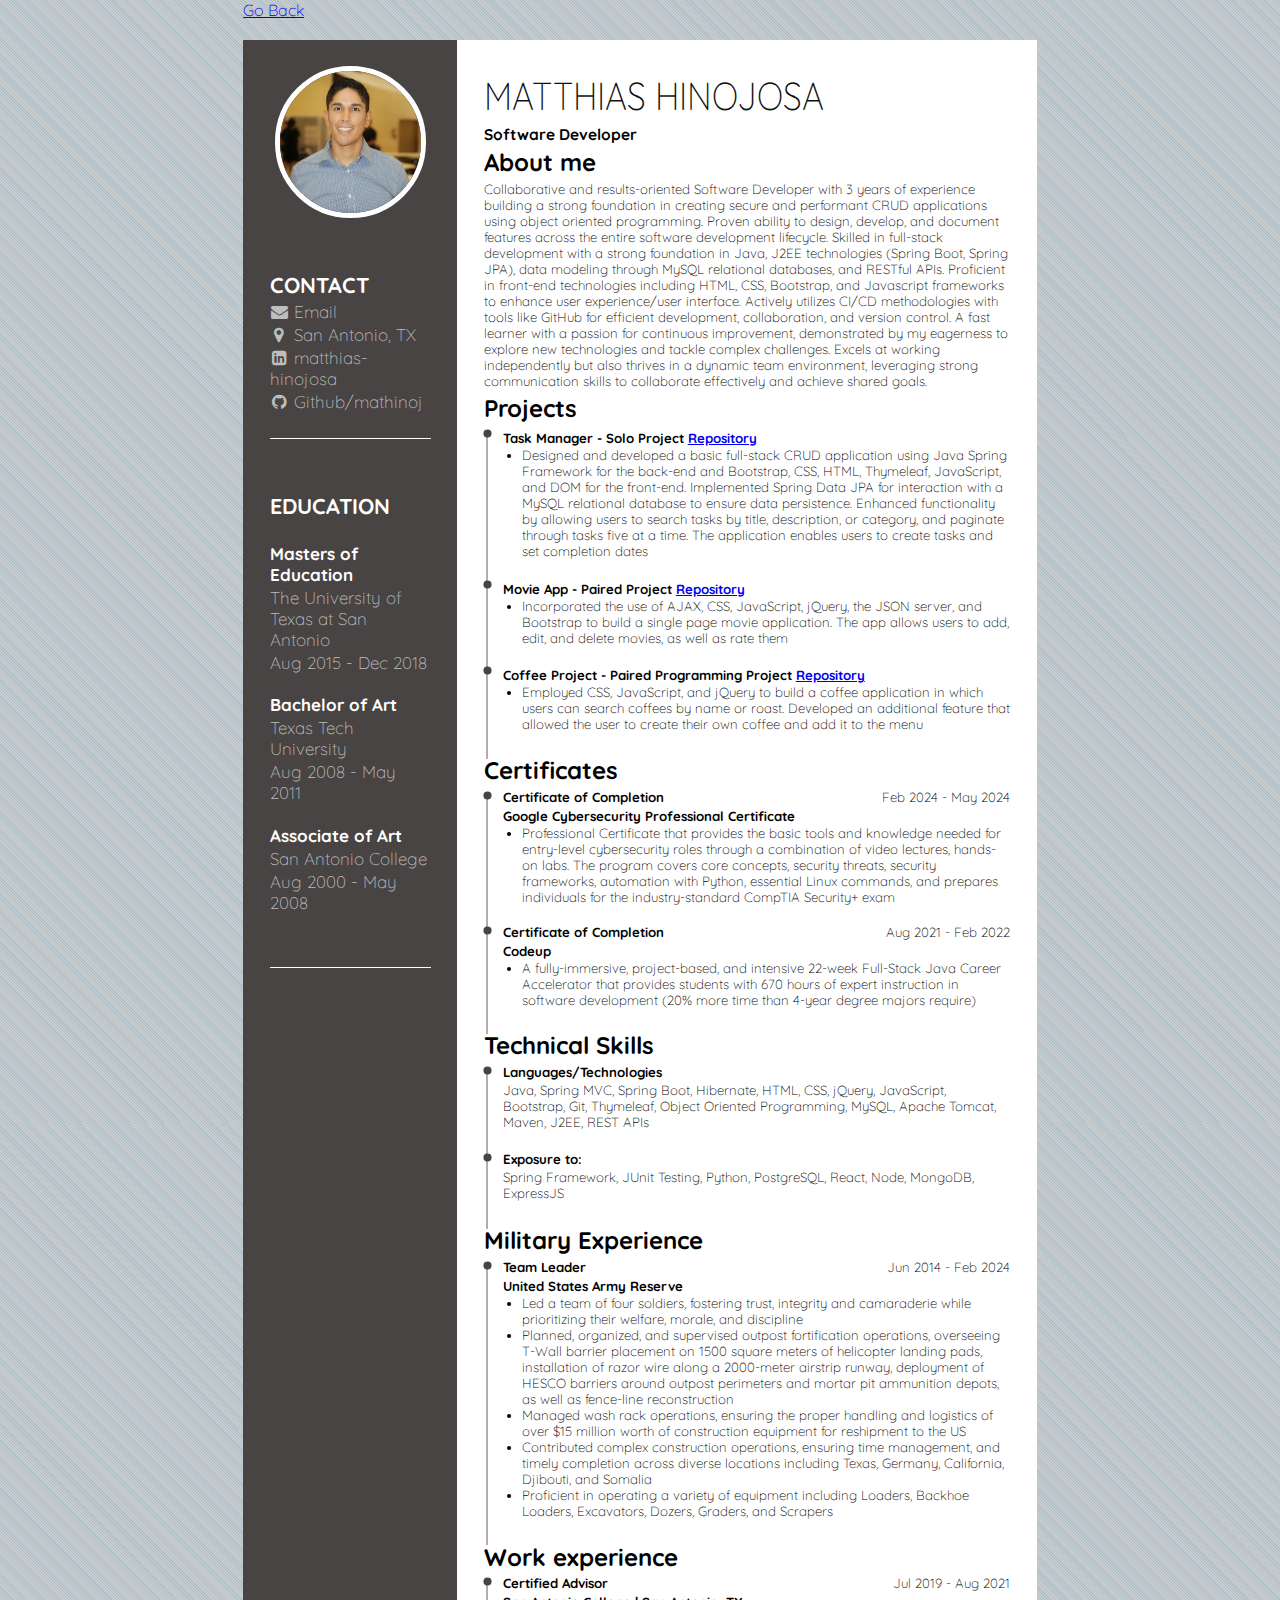
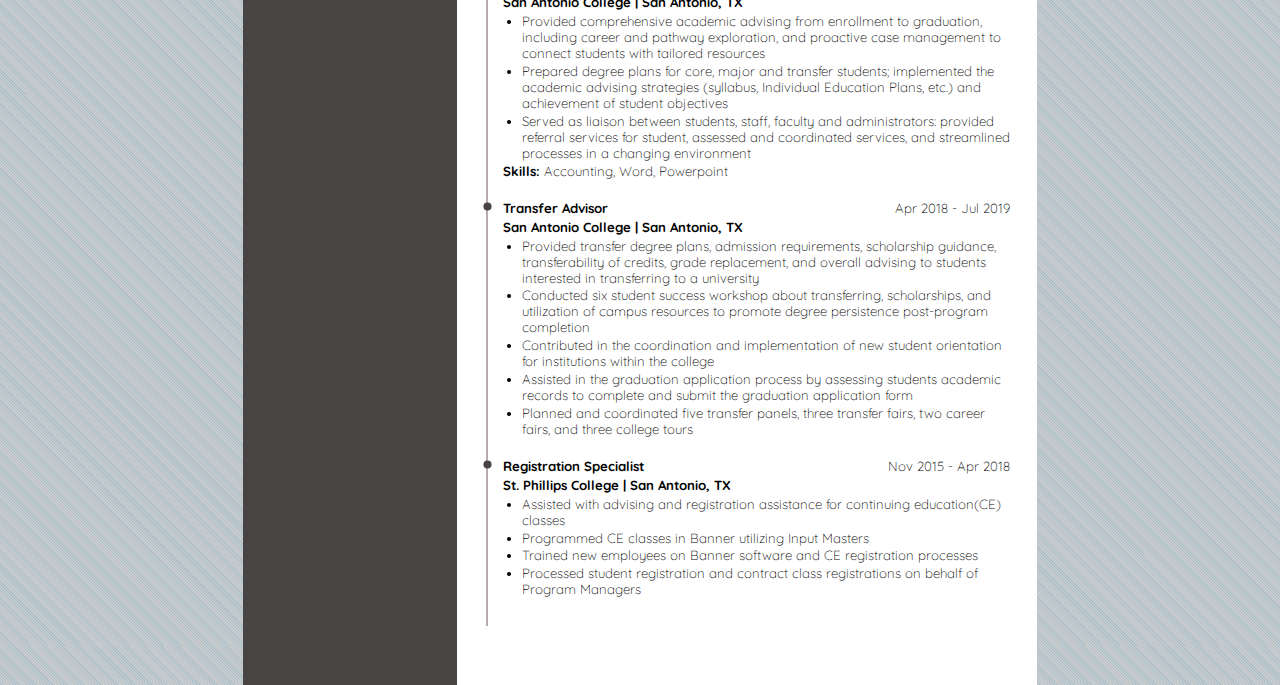
<file: about.html>
<!DOCTYPE html>
<html lang="en">
    <head>
        <meta charset="UTF-8" />
        <meta http-equiv="X-UA-Compatible" content="IE=edge" />
        <meta name="viewport" content="width=device-width, initial-scale=1.0" />
        <title>Document</title>
        <link rel="stylesheet" href="css/about.css" />
        <link rel="preconnect" href="https://fonts.googleapis.com" />
        <link rel="preconnect" href="https://fonts.gstatic.com" crossorigin />
        <link
            href="https://fonts.googleapis.com/css2?family=Quicksand:wght@300..700&display=swap"
            rel="stylesheet"
        />
        <link rel="stylesheet" href="https://cdnjs.cloudflare.com/ajax/libs/font-awesome/4.7.0/css/font-awesome.min.css">

    </head>
    <body>
        <!-- <h2>BOUT ME</h2> -->
        <a href="./index.html">Go Back</a>
        <br>
        <br>
        <page size="A4">
            <div class="container">
              <div class="leftPanel">
                <img src="img/linkd.jpg"/>
                <div class="details">
                  <div class="item bottomLineSeparator">
                    <h2>
                      CONTACT
                    </h2>
                    <div class="smallText">
                      <!-- <p>
                        <i class="fa fa-phone contactIcon" aria-hidden="true"></i>
                        (+33) 777 777 77
                      </p> -->
                      <p>
                        <i class="fa fa-envelope contactIcon" aria-hidden="true"></i>
                        <a href="mailto:hinojosamatthias@@gmail.com">
                          Email
                        </a>
                      </p>
                      <p>
                        <i class="fa fa-map-marker contactIcon" aria-hidden="true"></i>
                        San Antonio, TX
                      </p>
                      <p>
                        <i class="fa fa-linkedin-square contactIcon" aria-hidden="true"></i>
                        <a href="http://www.linkedin.com/in/matthias-hinojosa">matthias-hinojosa
                        </a>
                      </p>
                      <p class="lastParagrafNoMarginBottom">
                        <i class="fa fa-github contactIcon" aria-hidden="true"></i>
                        <a href="https://github.com/mathinoj">
                          Github/mathinoj
                        </a>
                      </p>
                    </div>
                  </div>

                  <div class="item bottomLineSeparator">
                  <div class="item">
                    <h2>
                      EDUCATION
                    </h2>
                    <br>
                    <div class="smallText">
                      <p class="bolded white">
                        Masters of Education
                      </p>
                      <p>
                        The University of Texas at San Antonio
                      </p>
                      <p>
                        Aug 2015 - Dec 2018
                      </p>
                    </div>
<br>
                    <div class="smallText">
                        <p class="bolded white">
                          Bachelor of Art
                        </p>
                        <p>
                          Texas Tech University
                        </p>
                        <p>
                          Aug 2008 - May 2011
                        </p>
                      </div>
<br>
                      <div class="smallText">
                        <p class="bolded white">
                          Associate of Art
                        </p>
                        <p>
                          San Antonio College
                        </p>
                        <p>
                          Aug 2000 - May 2008
                        </p>
                      </div>
                  </div>

                  </div>


                </div>

              </div>
              <div class="rightPanel">
                <div>
                  <h1>
                    Matthias Hinojosa
                  </h1>
                  <div class="smallText">
                    <h3>
                      Software Developer
                    </h3>
                  </div>
                </div>
                <div>
                  <h2>
                    About me
                  </h2>
                  <div class="smallText">
                    <p>Collaborative and results-oriented Software Developer with 3 years of experience building a strong foundation in creating secure and performant CRUD applications using object oriented programming. Proven ability to design, develop, and document features across the entire software development lifecycle. Skilled in full-stack development with a strong foundation in Java, J2EE technologies (Spring Boot, Spring JPA), data modeling through MySQL relational databases, and RESTful APIs. Proficient in front-end technologies including HTML, CSS, Bootstrap, and Javascript frameworks to enhance user experience/user interface. Actively utilizes CI/CD methodologies with tools like GitHub for efficient development, collaboration, and version control. A fast learner with a passion for continuous improvement, demonstrated by my eagerness to explore new technologies and tackle complex challenges. Excels at working independently but also thrives in a dynamic team environment, leveraging strong communication skills to collaborate effectively and achieve shared goals.</p>
                  </div>
                </div>
                <!-- <div class="workExperience"> -->
                    <div class="projectExperience">
                        <h2>
                          Projects
                        </h2>
                    <ul>
                        <li>

                            <div class="projectName bolded">
                              <span>
                                Task Manager - Solo Project
                                <a href="https://github.com/mathinoj/task">Repository</a>
                              </span>
                            </div>
                            <div class="smallText">
                              <ul>
                                <li>
                                    Designed and developed a basic full-stack CRUD application using Java Spring Framework for the back-end and Bootstrap, CSS, HTML, Thymeleaf, JavaScript, and DOM for the front-end. Implemented Spring Data JPA for interaction with a MySQL relational database to ensure data persistence. Enhanced functionality by allowing users to search tasks by title, description, or category, and paginate through tasks five at a time. The application enables users to create tasks and set completion dates
                                </li>
                              </ul>
                            </div>
                        </li>
                        <li>
                            <div class="projectName bolded">
                              <span>
                                Movie App - Paired Project
                                <a href="https://github.com/holmes-segarra-hinojosa-movies-app/movies-application">Repository</a>
                              </span>
                            </div>
                            <div class="smallText">
                              <ul>
                                <li>
                                    Incorporated the use of AJAX, CSS, JavaScript, jQuery, the JSON server, and Bootstrap to build a single page movie application. The app allows users to add, edit, and delete movies, as well as rate them
                                </li>
                              </ul>
                            </div>
                        </li>
                        <li>
                            <div class="projectName bolded">
                              <span>
                                Coffee Project - Paired Programming Project
                                <a href="https://github.com/Isaac-Matthias-Coffee-Project/coffee-project">Repository</a>
                              </span>
                            </div>
                            <div class="smallText">
                              <ul>
                                <li>
                                    Employed CSS, JavaScript, and jQuery to build a coffee application in which users can search coffees by name or roast. Developed an additional feature that allowed the user to create their own coffee and add it to the menu
                                </li>
                              </ul>
                            </div>
                        </li>
                    </ul>
                </div>



                    <div class="certificateExperience">
                        <h2>
                          Certificates
                        </h2>
                    <ul>
                        <li>
                            <div class="jobPosition">
                              <span class="bolded">
                                Certificate of Completion
                              </span>
                              <span>
                                Feb 2024 - May 2024
                              </span>
                            </div>
                            <div class="projectName bolded">
                              <span>
                                Google Cybersecurity Professional Certificate
                              </span>
                            </div>
                            <div class="smallText">
                              <ul>
                                <li>
                                    Professional Certificate that provides the basic tools and knowledge needed for entry-level cybersecurity roles through a combination of video lectures, hands-on labs. The program covers core concepts, security threats, security frameworks, automation with Python, essential Linux commands, and prepares individuals for the industry-standard CompTIA Security+ exam
                                </li>
                              </ul>
                            </div>
                        </li>
                        <li>
                            <div class="jobPosition">
                              <span class="bolded">
                                Certificate of Completion
                              </span>
                              <span>
                                Aug 2021 - Feb 2022
                              </span>
                            </div>
                            <div class="projectName bolded">
                              <span>
                                Codeup
                              </span>
                            </div>
                            <div class="smallText">
                              <ul>
                                <li>
                                    A fully-immersive, project-based, and intensive 22-week Full-Stack Java Career Accelerator that provides students with 670 hours of expert instruction in software development (20% more time than 4-year degree majors require)
                                </li>
                              </ul>
                            </div>
                        </li>
                    </ul>
                </div>



                <div class="technicalSkills">
                    <h2>
                      Technical Skills
                    </h2>
                    <ul>
                      <li>
                        <div class="jobPosition">
                          <span class="bolded">
                            Languages/Technologies
                          </span>
                        </div>
                        <div class="smallText">
                          <p>
                            Java, Spring MVC, Spring Boot, Hibernate, HTML, CSS, jQuery, JavaScript, Bootstrap, Git, Thymeleaf, Object Oriented Programming, MySQL, Apache Tomcat, Maven, J2EE, REST APIs
                          </p>
                      </li>
                      <li>
                        <div class="jobPosition">
                          <span class="bolded">
                            Exposure to:
                          </span>
                        </div>
                        <div class="smallText">
                          <p>
                            Spring Framework, JUnit Testing, Python, PostgreSQL, React, Node, MongoDB, ExpressJS
                          </p>
                      </li>
                    </ul>
                </div>



            <div class="militaryExperience">
                    <h2>
                      Military Experience
                    </h2>
                <ul>
                    <li>
                        <div class="jobPosition">
                          <span class="bolded">
                            Team Leader
                          </span>
                          <span>
                            Jun 2014 - Feb 2024
                          </span>
                        </div>
                        <div class="projectName bolded">
                          <span>
                            United States Army Reserve
                          </span>
                        </div>
                        <div class="smallText">
                          <ul>
                            <li>
                                Led a team of four soldiers, fostering trust, integrity and camaraderie while prioritizing their welfare, morale, and discipline
                            </li>
                            <li>
                                Planned, organized, and supervised outpost fortification operations, overseeing T-Wall barrier placement on 1500 square meters of helicopter landing pads, installation of razor wire along a 2000-meter airstrip runway, deployment of HESCO barriers around outpost perimeters and mortar pit ammunition depots, as well as fence-line reconstruction
                              </li>
                              <li>
                                Managed wash rack operations, ensuring the proper handling and logistics of over $15 million worth of construction equipment for reshipment to the US
                              </li>
                              <li>
                                Contributed complex construction operations, ensuring time management, and timely completion across diverse locations including Texas, Germany, California, Djibouti, and Somalia
                              </li>
                              <li>
                                Proficient in operating a variety of equipment including Loaders, Backhoe Loaders, Excavators, Dozers, Graders, and Scrapers
                              </li>
                          </ul>
                        </div>
                    </li>
                </ul>
            </div>
                <!-- </div> -->






                <div class="workExperience">
                  <h2>
                    Work experience
                  </h2>
                  <ul>
                    <li>
                      <div class="jobPosition">
                        <span class="bolded">
                          Certified Advisor
                        </span>
                        <span>
                            Jul 2019 - Aug 2021
                        </span>
                      </div>
                      <div class="projectName bolded">
                        <span>
                            San Antonio College | San Antonio, TX
                        </span>
                      </div>
                      <div class="smallText">
                        <ul>
                          <li>
                            <p>
                            Provided comprehensive academic advising from enrollment to graduation, including career and pathway exploration, and proactive case management to connect students with tailored resources
                            </p>
                          </li>
                          <li>
                            <p>
                            Prepared degree plans for core, major and transfer students; implemented the academic advising strategies (syllabus, Individual Education Plans, etc.) and achievement of student objectives
                            </p>
                          </li>

                          <li>
                            <p>
                            Served as liaison between students, staff, faculty and administrators: provided referral services for student, assessed and coordinated services, and streamlined processes in a changing environment
                            </p>
                          </li>
                        </ul>
                        <p>
                          <span class="bolded">Skills: </span>Accounting, Word, Powerpoint
                        </p>
                      </div>
                    </li>


                    <li>
                      <div class="jobPosition">
                        <span class="bolded">
                          Transfer Advisor
                        </span>
                        <span>
                            Apr 2018 - Jul 2019
                        </span>
                      </div>
                      <div class="projectName bolded">
                        <span>
                            San Antonio College | San Antonio, TX
                        </span>
                      </div>
                      <div class="smallText">
                        <ul>
                          <li>
                            <p>
                                Provided transfer degree plans, admission requirements, scholarship guidance, transferability of credits, grade replacement, and overall advising to students interested in transferring to a university
                            </p>
                          </li>
                          <li>
                            <p>
                                Conducted six student success workshop about transferring, scholarships, and utilization of campus resources to promote degree persistence post-program completion
                            </p>
                          </li>
                          <li>
                            <p>
                                Contributed in the coordination and implementation of new student orientation for institutions within the college
                            </p>
                          </li>
                          <li>
                            <p>
                                Assisted in the graduation application process by assessing students academic records to complete and submit the graduation application form
                            </p>
                          </li>
                          <li>
                            <p>
                                Planned and coordinated five transfer panels, three transfer fairs, two career fairs, and three college tours
                            </p>
                          </li>
                        </ul>
                      </div>
                    </li>

                    <li>
                      <div class="jobPosition">
                        <span class="bolded">
                          Registration Specialist
                        </span>
                        <span>
                            Nov 2015 - Apr 2018
                        </span>
                      </div>
                      <div class="projectName bolded">
                        <span>
                            St. Phillips College | San Antonio, TX
                        </span>
                      </div>
                      <div class="smallText">
                        <ul>
                          <li>
                            <p>
                                Assisted with advising and registration assistance for continuing education(CE) classes
                            </p>
                          </li>
                          <li>
                            <p>
                                Programmed CE classes in Banner utilizing Input Masters
                            </p>
                          </li>
                          <li>
                            <p>
                                Trained new employees on Banner software and CE registration processes
                            </p>
                          </li>
                          <li>
                            <p>
                                Processed student registration and contract class registrations on behalf of Program Managers
                            </p>
                          </li>
                        </ul>
                        <!-- <p>
                          <span class="bolded">Skills: </span>Management, French
                        </p> -->
                      </div>
                    </li>
                  </ul>
                </div>
              </div>
            </div>
          </page>
          <page size="A4">
            <div class="container">
              <div class="leftPanel">
              </div>
              <div class="rightPanel">
              </div>
          </page>


              <!-- https://gist.github.com/Iftimie/2e358c4720d6d790c837bf01ac6b4b54 -->

              <script
            src="https://cdn.jsdelivr.net/npm/bootstrap@5.3.3/dist/js/bootstrap.bundle.min.js"
            integrity="sha384-YvpcrYf0tY3lHB60NNkmXc5s9fDVZLESaAA55NDzOxhy9GkcIdslK1eN7N6jIeHz"
            crossorigin="anonymous"
        ></script>
    </body>
</html>
</file>
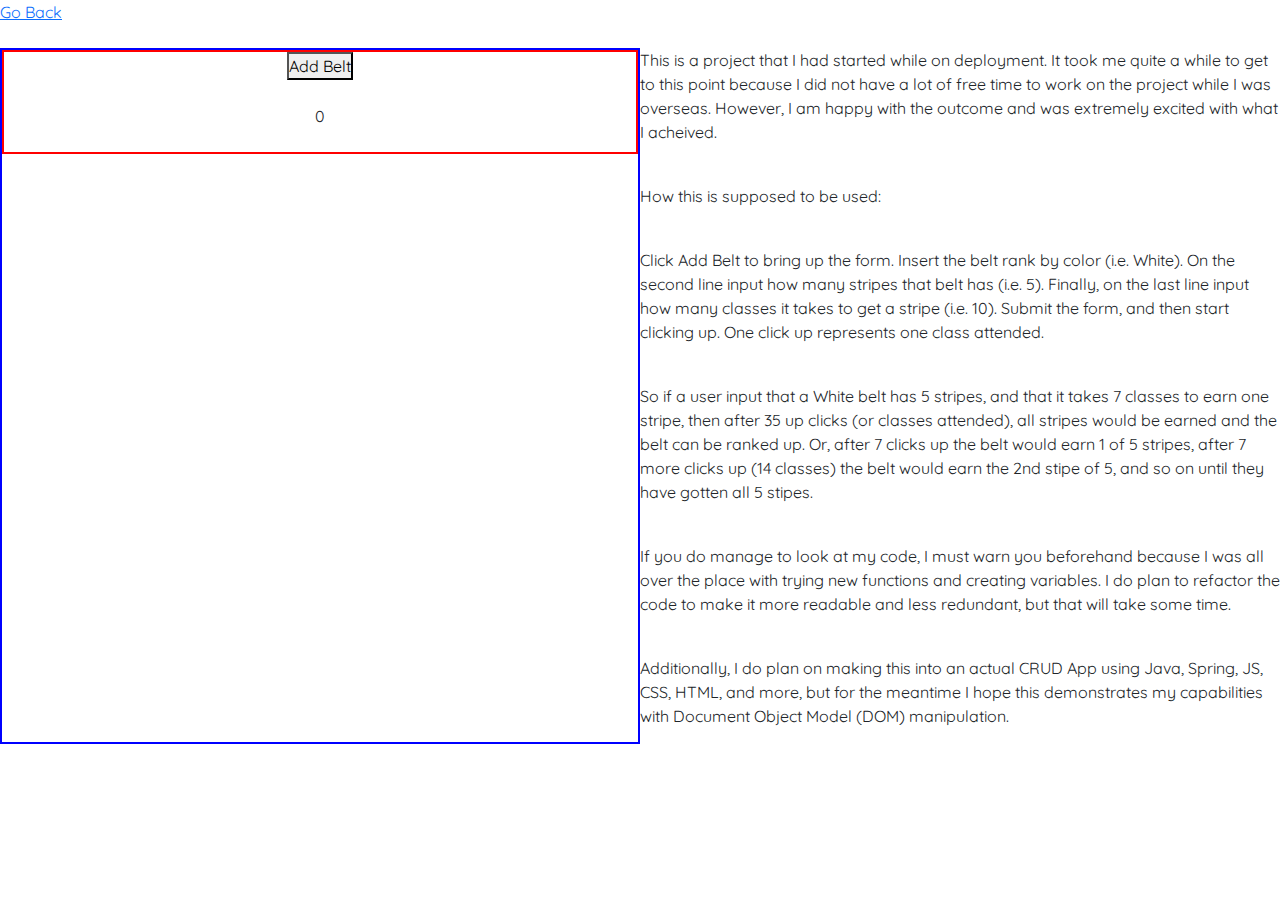
<file: belt.html>
<!DOCTYPE html>
<html lang="en">
    <head>
        <meta charset="UTF-8" />
        <meta http-equiv="X-UA-Compatible" content="IE=edge" />
        <meta name="viewport" content="width=device-width, initial-scale=1.0" />
        <title>Belt</title>
        <link
        href="https://cdn.jsdelivr.net/npm/bootstrap@5.3.3/dist/css/bootstrap.min.css"
        rel="stylesheet"
        integrity="sha384-QWTKZyjpPEjISv5WaRU9OFeRpok6YctnYmDr5pNlyT2bRjXh0JMhjY6hW+ALEwIH"
        crossorigin="anonymous"
    />
        <link rel="stylesheet" href="css/belt.css" />
        <link rel="preconnect" href="https://fonts.googleapis.com" />
        <link rel="preconnect" href="https://fonts.gstatic.com" crossorigin />
        <link
            href="https://fonts.googleapis.com/css2?family=Quicksand:wght@300..700&display=swap"
            rel="stylesheet"
        />
    </head>
    <body>
        <a href="./index.html">Go Back</a>
        <br />
        <br />
        <div id="mainContainer">
            <div id="containerOne">
                <div id="allAfterAddBelt">
                    <div id="beltShow">
                        <button id="submitBelt">Add Belt</button>
                    </div>

                    <br />
                    <div id="belt">
                        <form id="beltSet" action="" hidden>
                            <input
                                type="text"
                                id="setBelt"
                                placeholder="Set Belt Color Here"
                            />
                            <br />
                            <input
                                type="number"
                                id="setStripes"
                                placeholder="# of Stripes Here"
                            />
                            <br />
                            <input
                                type="number"
                                id="setClasses"
                                placeholder="# of Classes Here"
                            />
                            <br />
                            <!-- <span id="formNum" hidden>0</span> -->
                            <br />
                            <!-- <span id="buttNumber" hidden>0</span> -->

                            <br />
                            <div
                                class="divFormSub"
                                id="divForSubmitForm"
                                hidden
                            >
                                <button
                                    class="buttSetBelt"
                                    type="submit"
                                    id="submitForm"
                                    hidden
                                >
                                    Submit Form
                                </button>
                                <span class="subzeroNum" id="subNum" hidden
                                    >0</span
                                >
                            </div>
                            <br />
                        </form>
                        <span id="buttNumber" hidden>0</span>

                        <span id="formNum">0</span>

                        <!-- <h3 id="getBelt" hidden>
                    <span id="listBelt"></span>
                    <br />
                    <span id="listStripes"></span>
                    <br />
                    <span id="listClasses"></span>
                </h3> -->
                        <!-- <div id="buttsHere"></div> -->
                        <br />
                        <div id="counterHere" hidden></div>

                        <!-- <h4 id="displayBelt" hidden> -->
                        <!-- <span id="classCheck">0</span> -->
                        <br />
                        <!-- <span id="stripeCheck">Stripe</span> -->
                        <!-- <ul id="stripeCheck"></ul> -->
                        <!-- <h3 id="newBelt"></h3> -->
                        <!-- </h4> -->
                        <!-- </form> -->
                        <!-- <div id="divButt">
                    <button class="buttDown" id="downOneClick">Down</button>
                    <button class="buttUp" id="upOneClick">Up</button>
                </div> -->
                    </div>
                    <!-- </div> -->
                    <!-- </div> -->
                    <div id="startForm"></div>
                    <!-- <div id="buttsHere"></div> -->

                    <h4 id="displayBelt" hidden>
                        <span id="classCheck">0</span>
                        <br />
                        <!-- <span id="stripeCheck">Stripe</span> -->
                        <span id="stripeCheck"></span>
                        <big id="newBelt"></big>
                    </h4>
                    <!-- <h4 id="displayBelt2"></h4> -->
                    <h3 id="getBelt" hidden>
                        <span id="listBelt"></span>
                        <br />
                        <span id="listStripes"></span>
                        <br />
                        <span id="listClasses"></span>
                    </h3>

                    <div id="theButts" hidden>
                        <button
                            class="buttDown"
                            type="button"
                            id="downOneClick"
                        >
                            Down
                        </button>
                        <button class="buttUp" type="button" id="upOneClick">
                            Up
                        </button>
                    </div>
                </div>
            </div>
            <div id="containerTwo">
                <p>
                    This is a project that I had started while on deployment. It
                    took me quite a while to get to this point because I did not
                    have a lot of free time to work on the project while I was
                    overseas. However, I am happy with the outcome and was
                    extremely excited with what I acheived.
                </p>
                <br />
                <p>How this is supposed to be used:</p>
                <br />
                <p>
                    Click Add Belt to bring up the form. Insert the belt rank by
                    color (i.e. White). On the second line input how many
                    stripes that belt has (i.e. 5). Finally, on the last line
                    input how many classes it takes to get a stripe (i.e. 10).
                    Submit the form, and then start clicking up. One click up
                    represents one class attended.
                </p>
                <br />
                <p>
                    So if a user input that a White belt has 5 stripes, and that
                    it takes 7 classes to earn one stripe, then after 35 up
                    clicks (or classes attended), all stripes would be earned
                    and the belt can be ranked up. Or, after 7 clicks up the
                    belt would earn 1 of 5 stripes, after 7 more clicks up (14
                    classes) the belt would earn the 2nd stipe of 5, and so on
                    until they have gotten all 5 stipes.
                </p>
                <br />
                <p>
                    If you do manage to look at my code, I must warn you
                    beforehand because I was all over the place with trying new
                    functions and creating variables. I do plan to refactor the
                    code to make it more readable and less redundant, but that
                    will take some time.
                </p>
                <br />
                <p>
                    Additionally, I do plan on making this into an actual CRUD
                    App using Java, Spring, JS, CSS, HTML, and more, but for the
                    meantime I hope this demonstrates my capabilities with
                    Document Object Model (DOM) manipulation.
                </p>
            </div>
        </div>
        <!-- <div id="buttDiv"></div>
        <div id="willItAdd"></div> -->

        <script src="./js/belt/belt.js"></script>
    </body>
</html>
</file>
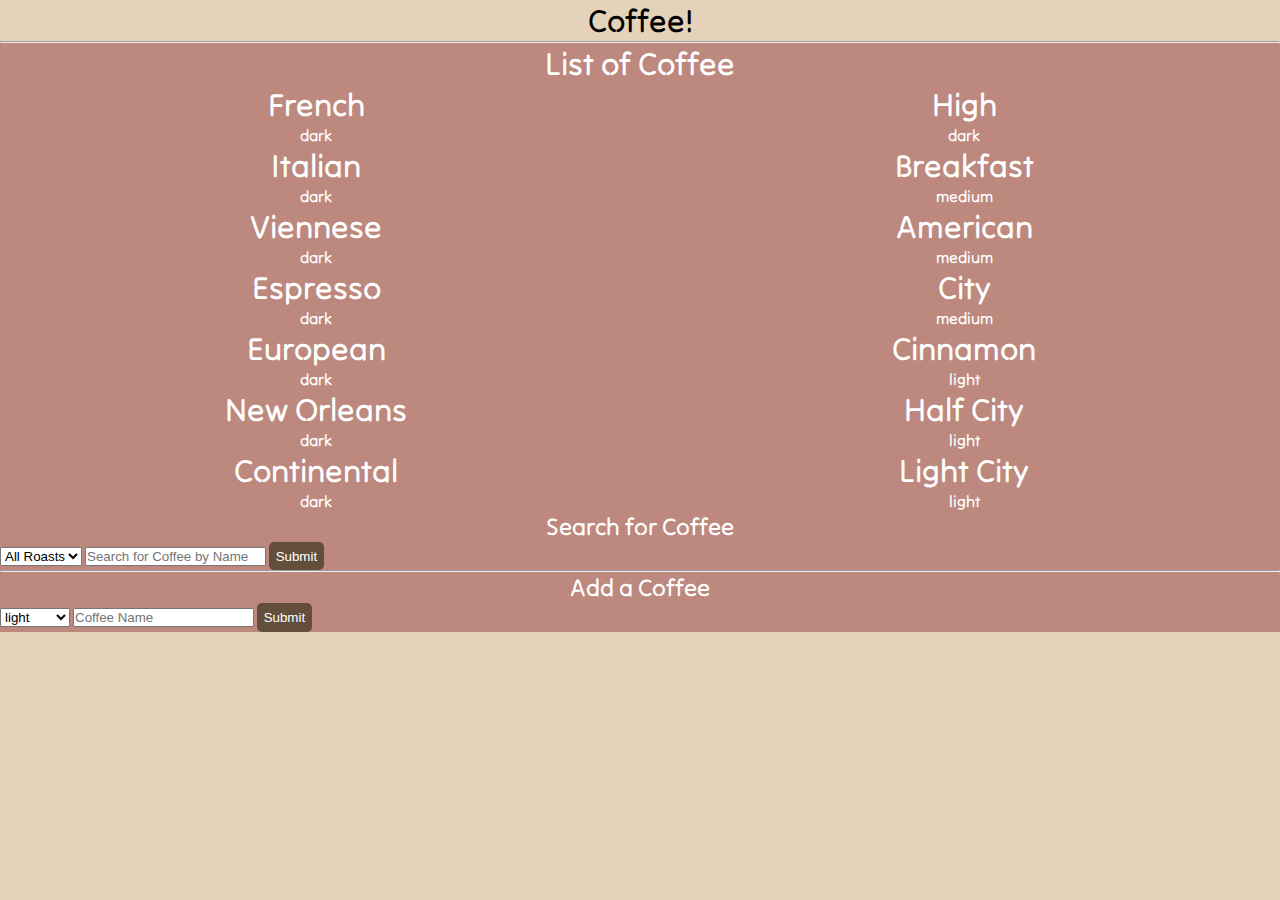
<file: coffee.html>
<!DOCTYPE html>
<html lang="en">
<head>
    <meta charset="UTF-8">
    <title></title>
    <link href="https://cdn.jsdelivr.net/npm/bootstrap@5.3.2/dist/css/bootstrap.min.css" rel="stylesheet" integrity="sha384-T3c6CoIi6uLrA9TneNEoa7RxnatzjcDSCmG1MXxSR1GAsXEV/Dwwykc2MPK8M2HN" crossorigin="anonymous">
    <link rel="preconnect" href="https://fonts.googleapis.com">
    <link rel="preconnect" href="https://fonts.gstatic.com" crossorigin>
    <link href="https://fonts.googleapis.com/css2?family=Tilt+Neon&display=swap" rel="stylesheet">
    <link rel="stylesheet" href="css/coffeeStyle.css">
</head>
<body>
<h1 class="coffeeTitle">Coffee!</h1>
<hr class="afterTitle">


<!--SEARCH COFFEE BY NAME/ROAST-->
<div class="row">
    <div class="col-sm-6 mb-3 mb-sm-0">
        <div class="card list">
            <div class="card-body column">
                <div class="coffeeList">
                    <h1>List of Coffee</h1>
                    <div id="coffees"></div>
                </div>
            </div>
        </div>
    </div>
    <div class="col-sm-6">
        <div class="card form">
            <div class="card-body">
                <div class="coffeeInputs">
                    <form>
                        <h2 class="searchCoff">Search for Coffee</h2>
                        <label for="roast-selection"></label>
                        <select id="roast-selection" class="form-select" aria-label="Default select example">
                            <option>All Roasts</option>
                            <option>light</option>
                            <option>medium</option>
                            <option>dark</option>
                        </select>
                        <label for="searchBar"></label>
                        <input class="form-control" type="text" id="searchBar" onkeyup="searchIt()" placeholder="Search for Coffee by Name">
                        <input class="button w-100 mt-2" id="submit" type="submit" />
                    </form>
                    <hr>
<!--ADD COFFEE    -->
                    <div class="add">
                        <h2 class="addCoff">Add a Coffee</h2>
                        <label for="add-roast"></label>
                        <select id="add-roast" class="form-select mb-4" aria-label="Default select example">
                            <option>light</option>
                            <option>medium</option>
                            <option>dark</option>
                        </select>
                        <input class="form-control" id="coffeeName" type="text" placeholder="Coffee Name">
                        <input class="button  w-100 mt-2" id="submitNew" type="submit" />
                    </div>
                </div>
            </div>
        </div>
    </div>
</div>


<script src="js/coffee/coffee.js"></script>
<script src="https://cdn.jsdelivr.net/npm/bootstrap@5.3.2/dist/js/bootstrap.bundle.min.js" integrity="sha384-C6RzsynM9kWDrMNeT87bh95OGNyZPhcTNXj1NW7RuBCsyN/o0jlpcV8Qyq46cDfL" crossorigin="anonymous"></script>

</body>
</html>
</file>
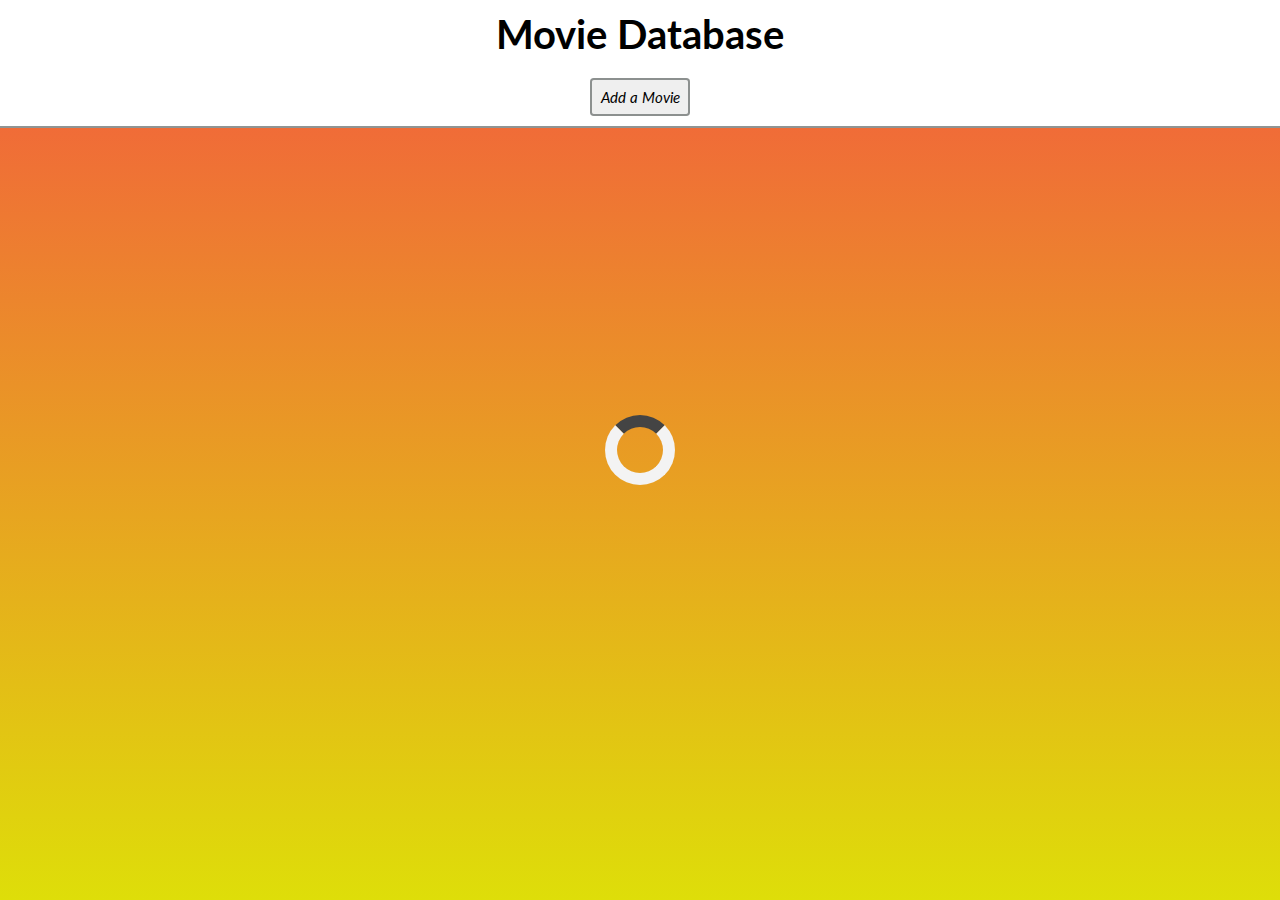
<file: movies.html>
<!DOCTYPE html>
<html lang="en">
    <head>
        <meta charset="UTF-8" />
        <meta name="viewport" />
        <meta http-equiv="X-UA-Compatible" content="ie=edge" />
        <title>Movies, Movies, Movies</title>
        <link rel="stylesheet" href="css/movies.css" />
    </head>
    <body>
        <div class="page-wrapper">
            <div id="loader" class="center"></div>
            <header>
                <h1>Movie Database</h1>
                <button type="button" id="addMovie-btn">Add a Movie</button>
            </header>
            <div class="container">
                <main class="row"></main>
                <form method="post" class="column modify hidden" id="add-form">
                    <h4>Add Movie</h4>
                    <ul>
                        <li>
                            <label for="add-title">Title</label>
                            <input
                                type="text"
                                id="add-title"
                                name="add-title"
                            />
                        </li>
                        <li>
                            <label for="add-genre">Genre</label>
                            <input
                                type="text"
                                id="add-genre"
                                name="add-genre"
                            />
                        </li>
                        <li>
                            <label for="add-rating">Rating</label>
                            <input
                                type="text"
                                id="add-rating"
                                name="add-rating"
                            />
                        </li>
                        <li>
                            <label for="add-summary">Summary</label>
                            <input
                                type="text"
                                id="add-summary"
                                name="add-summary"
                            />
                        </li>
                    </ul>
                    <button type="submit" class="add-btn">Add</button>
                    <button type="button" class="exit-add-btn">Cancel</button>
                </form>
                <form method="post" class="column modify hidden" id="edit-form">
                    <h4>Edit Movie</h4>
                    <ul>
                        <li>
                            <label for="edit-title">Title</label>
                            <input
                                type="text"
                                id="edit-title"
                                name="edit-title"
                            />
                        </li>
                        <li>
                            <label for="edit-genre">Genre</label>
                            <input
                                type="text"
                                id="edit-genre"
                                name="edit-genre"
                            />
                        </li>
                        <li>
                            <label for="edit-rating">Rating</label>
                            <input
                                type="text"
                                id="edit-rating"
                                name="edit-rating"
                            />
                        </li>
                        <li>
                            <label for="edit-summary">Summary</label>
                            <textarea
                                name="edit-summary"
                                id="edit-summary"
                                cols="19"
                                rows="3"
                            ></textarea>
                        </li>
                        <li>
                            <input type="hidden" id="edit-id" name="edit-id" />
                        </li>
                    </ul>
                    <button type="submit" class="submit-btn">Save</button>
                    <button type="button" class="exit-edit-btn">Cancel</button>
                </form>
            </div>
        </div>

        <script type="module" src="js/movies/movies-main.js"></script>
    </body>
</html>
</file>
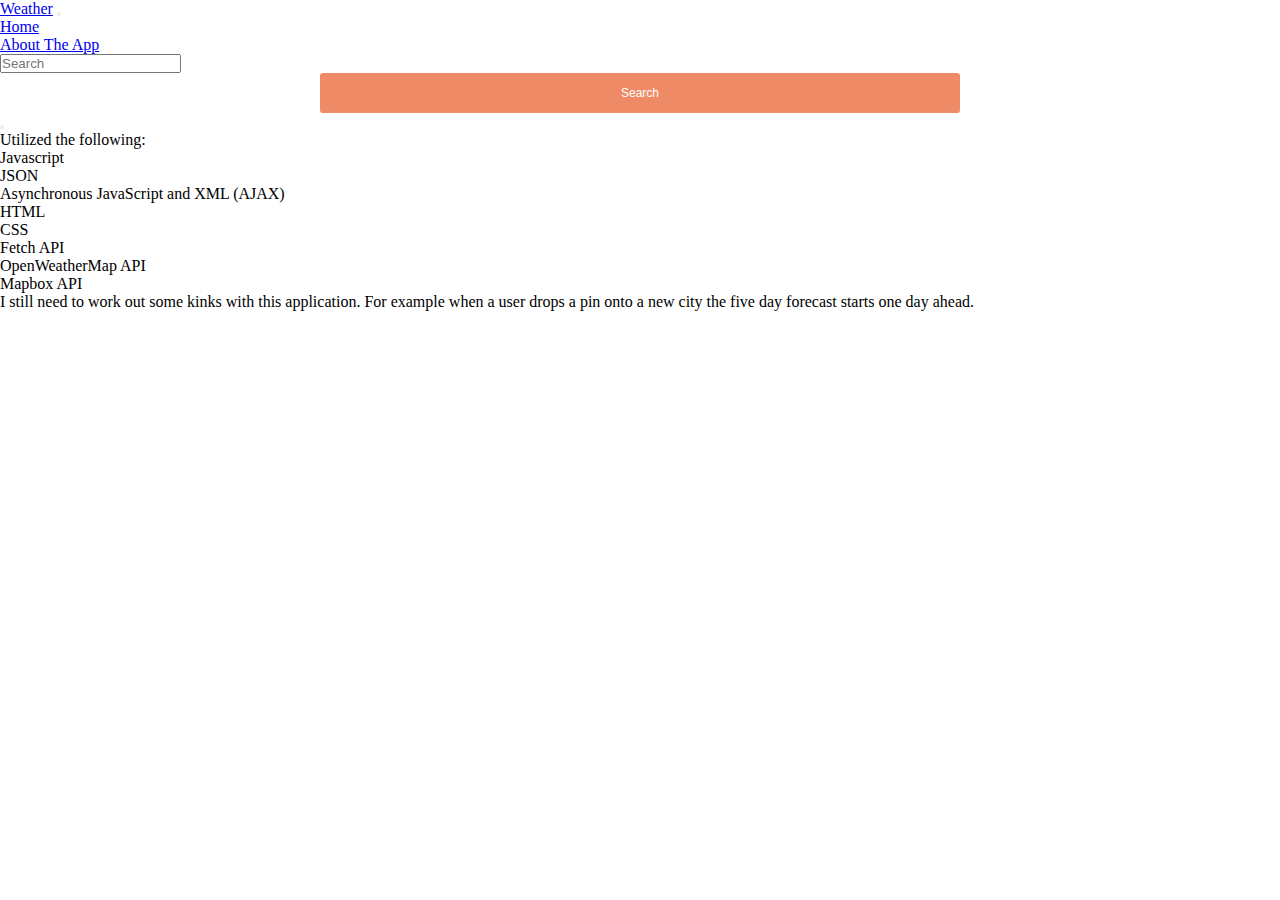
<file: weather_map.html>
<!DOCTYPE html>
<html lang="en">
    <head>
        <meta charset="UTF-8" />
        <meta
            name="viewport"
            content="width=device-width, user-scalable=no, initial-scale=1.0, maximum-scale=1.0, minimum-scale=1.0"
        />
        <meta http-equiv="X-UA-Compatible" content="ie=edge" />
        <title>Weather</title>
        <link
            href="https://cdn.jsdelivr.net/npm/bootstrap@5.3.2/dist/css/bootstrap.min.css"
            rel="stylesheet"
            integrity="sha384-T3c6CoIi6uLrA9TneNEoa7RxnatzjcDSCmG1MXxSR1GAsXEV/Dwwykc2MPK8M2HN"
            crossorigin="anonymous"
        />
        <link
            href="https://api.mapbox.com/mapbox-gl-js/v2.14.1/mapbox-gl.css"
            rel="stylesheet"
        />
        <link rel="stylesheet" href="css/weatherMap.css" />
    </head>
    <body>
        <nav class="navbar navbar-expand-lg bg-body-tertiary">
            <div class="container-fluid">
                <a class="navbar-brand" href="#">Weather</a>
                <button
                    class="navbar-toggler"
                    type="button"
                    data-bs-toggle="collapse"
                    data-bs-target="#navbarSupportedContent"
                    aria-controls="navbarSupportedContent"
                    aria-expanded="false"
                    aria-label="Toggle navigation"
                >
                    <span class="navbar-toggler-icon"></span>
                </button>
                <div
                    class="collapse navbar-collapse"
                    id="navbarSupportedContent"
                >
                    <ul class="navbar-nav me-auto mb-2 mb-lg-0">
                        <li class="nav-item">
                            <a
                                class="nav-link active"
                                aria-current="page"
                                href="./index.html"
                                >Home</a
                            >
                        </li>
                        <li class="nav-item">
                            <a
                                class="nav-link"
                                data-bs-toggle="offcanvas"
                                href="#offcanvasExample"
                                role="button"
                                aria-controls="offcanvasExample"
                            >
                                About The App
                            </a>
                        </li>
                    </ul>
                    <form class="d-flex" role="search" id="searchForm">
                        <input
                            class="form-control me-2"
                            id="searchBar"
                            type="search"
                            placeholder="Search"
                            aria-label="Search"
                        />
                        <!--                <button class="btn btn-outline-success" type="button" onclick="searchIt()">Search</button>-->
                        <input
                            class="btn btn-primary"
                            type="button"
                            value="Search"
                            onclick="searchIt()"
                            id="fly"
                        />
                    </form>
                </div>
            </div>
        </nav>

        <div
            class="offcanvas offcanvas-start"
            tabindex="-1"
            id="offcanvasExample"
            aria-labelledby="offcanvasExampleLabel"
        >
            <div id="topHeader" class="offcanvas-header">
                <!-- <h5 class="offcanvas-title" id="offcanvasExampleLabel">
                    Offcanvas
                </h5> -->
                <button
                    type="button"
                    class="btn-close"
                    data-bs-dismiss="offcanvas"
                    aria-label="Close"
                ></button>
            </div>
            <div id="boutMe" class="offcanvas-body">
                <div>
                    <p>Utilized the following:</p>
                    <ul>
                        <li>Javascript</li>
                        <li>JSON</li>
                        <li>Asynchronous JavaScript and XML (AJAX)</li>
                        <li>HTML</li>
                        <li>CSS</li>
                        <li>Fetch API</li>
                        <li>OpenWeatherMap API</li>
                        <li>Mapbox API</li>
                    </ul>
                    <p>
                        I still need to work out some kinks with this
                        application. For example when a user drops a pin onto a
                        new city the five day forecast starts one day ahead.
                    </p>
                </div>
            </div>
        </div>

        <!--<div class="container">-->
        <div class="card-group">
            <div class="card">
                <div class="card-body" id="card-0"></div>
            </div>
            <div class="card">
                <div class="card-body" id="card-1"></div>
            </div>
            <div class="card">
                <div class="card-body" id="card-2"></div>
            </div>
            <div class="card">
                <div class="card-body" id="card-3"></div>
            </div>
            <div class="card">
                <div class="card-body" id="card-4"></div>
            </div>
        </div>

        <div id="mapDiv">
            <div id="map"></div>
            <pre id="coordinates" class="coordinates"></pre>
        </div>

        <script src="https://api.mapbox.com/mapbox-gl-js/v2.10.0/mapbox-gl.js"></script>

        <script src="js/keys.js"></script>
        <script src="js/weather/weather.js"></script>
        <script src="js/weather/weather-mapbox-drag.js"></script>
        <script src="js/weather/mapbox-geocoder-utils.js"></script>
        <script
            src="https://cdn.jsdelivr.net/npm/bootstrap@5.3.2/dist/js/bootstrap.bundle.min.js"
            integrity="sha384-C6RzsynM9kWDrMNeT87bh95OGNyZPhcTNXj1NW7RuBCsyN/o0jlpcV8Qyq46cDfL"
            crossorigin="anonymous"
        ></script>
    </body>
</html>
</file>
<file: css/about.css>
*{
  margin: 0;
  padding: 0;
  box-sizing: border-box;
}

body {
  /* background-color: #e5ecef; */
  background: rgb(204,204,204);
  background-image: repeating-linear-gradient(
    45deg,
    transparent,
    transparent 1px,
    #bfcdd4 1px,
    #a1b8c4 2px
  );
  font-family: "Quicksand", sans-serif;
  font-optical-sizing: auto;
  font-weight: 100;
  font-style: normal;
  width: 21cm;
  height: 29.7cm;
  margin: 0 auto;
}

/* body {
  background: rgb(204,204,204);
  width: 21cm;
  height: 29.7cm;
  margin: 0 auto;
} */

/* Fonts */

/* Family */
h1 {
  /* font-family: 'Julius Sans One', sans-serif; */
}

h2 { /* Contact, Skills, Education, About me, Work Experience */
  /* font-family: 'Archivo Narrow', sans-serif; */
}

h3 { /* Accountant */
  /* font-family: 'Open Sans', sans-serif; */
}

.jobPosition span,
.projectName span {
  /* font-family: 'Source Sans Pro', sans-serif; */
}

.upperCase {
  text-transform: uppercase;
}

.smallText,
.smallText span,
.smallText p,
.smallText a {
  /* font-family: 'Source Sans Pro', sans-serif; */
  /* text-align: justify; */
}

/* End Family */

/* Colors */
h1 {
  color: #111;
}

.leftPanel,
.leftPanel a {
  color: #bebebe;
  text-decoration: none;
}

.leftPanel h2 {
  color: white;
}

/* End Colors */

/* Sizes */
h1 {
  font-weight: 300;
  /* font-size: 1.2cm; */
  font-size: .9cm;
  transform:scale(1,1.15);
  margin-bottom: 0.2cm;
  margin-top: 0.2cm;
  text-transform: uppercase;
}

h2 {
  margin-top: 0.1cm;
  margin-bottom: 0.1cm;
}

.leftPanel,
.leftPanel a {
  font-size: 0.38cm;
}

.projectName span,
.jobPosition span {
  font-size: 0.35cm;
}

.smallText,
.smallText span,
.smallText p,
.smallText a {
  font-size: 0.35cm;
}

.leftPanel .smallText,
.leftPanel .smallText,
.leftPanel .smallText span,
.leftPanel .smallText p,
.smallText a {
  font-size: 0.45cm;
}

.contactIcon {
  width: 0.5cm;
  text-align: center;
}

p {
  margin-top: 0.05cm;
  margin-bottom: 0.05cm;
}
/* End Sizes */

.bolded {
  font-weight: bold;
}

.white {
  color: white;
}
/* End Fonts */

/* Layout */
/* body {
  background: rgb(204,204,204);
  width: 21cm;
  height: 29.7cm;
  margin: 0 auto;
} */

/* Printing */
page {
  background: white;
  display: block;
  margin: 0 auto;
  /* margin-bottom: 0.5cm; */
}

page[size="A4"] {
  width: 21cm;
  height: 29.7cm;
}

@page {
   size: 21cm 29.7cm;
   padding: 0;
   margin: 0mm;
   border: none;
   border-collapse: collapse;
}
/* End Printing */

.container {
  display: flex;
  flex-direction: row;
  width: 100%;
  height: 100%;
}

.leftPanel {
  width: 27%;
  background-color: #484444;
  padding: 0.7cm;
  display: flex;
  flex-direction: column;
  align-items: center;
}

.rightPanel {
  width: 73%;
  padding: 0.7cm;
}

.leftPanel img {
  width: 4cm;
  height: 4cm;
  margin-bottom: 0.7cm;
  border-radius: 50%;
  border: 0.15cm solid white;
  object-fit: cover;
  object-position: 50% 50%;
}

.leftPanel .details {
  width: 100%;
  display: flex;
  flex-direction: column;
}

.skill {
  display: flex;
  flex-direction: row;
  justify-content: space-between;
}

.bottomLineSeparator {
  border-bottom: 0.05cm solid white;
}

.yearsOfExperience {
  width: 1.6cm;
  display: flex;
  flex-direction: row;
  justify-content: center;
}

.alignleft {
  text-align: left !important;
  width: 1cm;
}

.alignright {
  text-align: right !important;
  width: 0.6cm;
  margin-right: 0.1cm
}

.workExperience>ul {
  list-style-type: none;
  padding-left: 0;
}

.technicalSkills>ul {
  list-style-type: none;
  padding-left: 0;
}

.militaryExperience>ul {
  list-style-type: none;
  padding-left: 0;
}

.certificateExperience>ul {
  list-style-type: none;
  padding-left: 0;
}
.projectExperience>ul {
  list-style-type: none;
  padding-left: 0;
}

.workExperience>ul>li {
  position: relative;
  margin: 0;
  padding-bottom: 0.5cm;
  padding-left: 0.5cm;
}

.technicalSkills>ul>li {
  position: relative;
  margin: 0;
  padding-bottom: 0.5cm;
  padding-left: 0.5cm;
}

.militaryExperience>ul>li {
  position: relative;
  margin: 0;
  padding-bottom: 0.5cm;
  padding-left: 0.5cm;
}

.certificateExperience>ul>li {
  position: relative;
  margin: 0;
  padding-bottom: 0.5cm;
  padding-left: 0.5cm;
}

.projectExperience>ul>li {
  position: relative;
  margin: 0;
  padding-bottom: 0.5cm;
  padding-left: 0.5cm;
}

.workExperience>ul>li:before {
  background-color: #b8abab;
  width: 0.05cm;
  content: '';
  position: absolute;
  top: 0.1cm;
  bottom: -0.2cm; /* change this after border removal */
  left: 0.05cm;
}

.technicalSkills>ul>li:before {
  background-color: #b8abab;
  width: 0.05cm;
  content: '';
  position: absolute;
  top: 0.1cm;
  bottom: -0.2cm; /* change this after border removal */
  left: 0.05cm;
}

.militaryExperience>ul>li:before {
  background-color: #b8abab;
  width: 0.05cm;
  content: '';
  position: absolute;
  top: 0.1cm;
  bottom: -0.2cm; /* change this after border removal */
  left: 0.05cm;
}

.certificateExperience>ul>li:before {
  background-color: #b8abab;
  width: 0.05cm;
  content: '';
  position: absolute;
  top: 0.1cm;
  bottom: -0.2cm; /* change this after border removal */
  left: 0.05cm;
}

.projectExperience>ul>li:before {
  background-color: #b8abab;
  width: 0.05cm;
  content: '';
  position: absolute;
  top: 0.1cm;
  bottom: -0.2cm; /* change this after border removal */
  left: 0.05cm;
}

.workExperience>ul>li::after {
  content: '';
  position: absolute;
  background-image: url("data:image/svg+xml,%3Csvg xmlns='http://www.w3.org/2000/svg' aria-hidden='true' viewBox='0 0 32 32' focusable='false'%3E%3Ccircle stroke='none' fill='%23484444' cx='16' cy='16' r='10'%3E%3C/circle%3E%3C/svg%3E");
  background-repeat: no-repeat;
  background-size: contain;
  left: -0.09cm;
  top: 0;
  width: 0.35cm;
  height: 0.35cm;
}

.technicalSkills>ul>li::after {
  content: '';
  position: absolute;
  background-image: url("data:image/svg+xml,%3Csvg xmlns='http://www.w3.org/2000/svg' aria-hidden='true' viewBox='0 0 32 32' focusable='false'%3E%3Ccircle stroke='none' fill='%23484444' cx='16' cy='16' r='10'%3E%3C/circle%3E%3C/svg%3E");
  background-repeat: no-repeat;
  background-size: contain;
  left: -0.09cm;
  top: 0;
  width: 0.35cm;
  height: 0.35cm;
}

.militaryExperience>ul>li::after {
  content: '';
  position: absolute;
  background-image: url("data:image/svg+xml,%3Csvg xmlns='http://www.w3.org/2000/svg' aria-hidden='true' viewBox='0 0 32 32' focusable='false'%3E%3Ccircle stroke='none' fill='%23484444' cx='16' cy='16' r='10'%3E%3C/circle%3E%3C/svg%3E");
  background-repeat: no-repeat;
  background-size: contain;
  left: -0.09cm;
  top: 0;
  width: 0.35cm;
  height: 0.35cm;
}

.certificateExperience>ul>li::after {
  content: '';
  position: absolute;
  background-image: url("data:image/svg+xml,%3Csvg xmlns='http://www.w3.org/2000/svg' aria-hidden='true' viewBox='0 0 32 32' focusable='false'%3E%3Ccircle stroke='none' fill='%23484444' cx='16' cy='16' r='10'%3E%3C/circle%3E%3C/svg%3E");
  background-repeat: no-repeat;
  background-size: contain;
  left: -0.09cm;
  top: 0;
  width: 0.35cm;
  height: 0.35cm;
}

.projectExperience>ul>li::after {
  content: '';
  position: absolute;
  background-image: url("data:image/svg+xml,%3Csvg xmlns='http://www.w3.org/2000/svg' aria-hidden='true' viewBox='0 0 32 32' focusable='false'%3E%3Ccircle stroke='none' fill='%23484444' cx='16' cy='16' r='10'%3E%3C/circle%3E%3C/svg%3E");
  background-repeat: no-repeat;
  background-size: contain;
  left: -0.09cm;
  top: 0;
  width: 0.35cm;
  height: 0.35cm;
}

.jobPosition {
  display: flex;
  flex-direction: row;
  justify-content: space-between;
}

.item {
  padding-bottom: 0.7cm;
  padding-top: 0.7cm;
}

.item h2{
  margin-top: 0;
}

.lastParagrafNoMarginBottom {
  margin-bottom: 0;
}

.workExperience>ul>li ul {
  padding-left: 0.5cm;
  list-style-type: disc;
}

.technicalSkills>ul>li ul {
  padding-left: 0.5cm;
  list-style-type: disc;
}

.militaryExperience>ul>li ul {
  padding-left: 0.5cm;
  list-style-type: disc;
}

.certificateExperience>ul>li ul {
  padding-left: 0.5cm;
  list-style-type: disc;
}

.projectExperience>ul>li ul {
  padding-left: 0.5cm;
  list-style-type: disc;
}
/*End Layout*/
</file>
<file: css/belt.css>
*{
  margin: 0;
  padding: 0;
  box-sizing: border-box;
}

body {
  height: 100%;
  font-family: "Quicksand", sans-serif;
  font-optical-sizing: auto;
  border-radius: 50%;
}

#mainContainer{
  /* border: 2px solid blueviolet; */
  display: flex;
}

#containerOne{
  border: 2px solid blue;
  width: 50%;
  /* height: auto; */
  /* display: flex; */
  /* justify-content: center; */
  /* align-content: center; */
}

#allAfterAddBelt{
  border: 2px solid red;
  display: flex;
  flex-direction: column;
  align-items: center;
  /* width: 100%; */
  /* height: auto; */

}

#containerTwo{
  /* border: 2px solid red; */
  width: 50%;
  height: auto;
}
</file>
<file: css/coffeeStyle.css>
* {
  margin: 0;
  padding: 0;
  box-sizing: border-box;
}

body {
  background-color: #e5d2bb;
  font-family: 'Tilt Neon', sans-serif;
}

.card {
  /* background-image: url("img/coffee-beans.jpeg"); */
  background: #BD897E;
  color: white;
  width: 100%;
  height: 100%;
}

.coffeeList {
  text-align: center;
}

.coffeeTitle{
  text-align: center;
}

.addCoff{
  text-align: center;
}

.button {
  background-color: #634e3b;
  color: white;
  border: none;
  border-radius: 5px;
  padding: .5em;
}
.button:hover{
  background-color: #886a50;
}

.searchCoff{
  text-align: center;
}

#coffees{
  column-count: 2;
}

.coffeeBox{
  overflow: auto;
}
</file>
<file: css/movies.css>
@import url('https://fonts.googleapis.com/css2?family=Lato:ital,wght@0,100;0,400;1,300&display=swap');

:root {
	--card-border-color: rgba(26, 26, 26, 0.24);
	--btn-border-color: rgba(109, 114, 113, 0.76);
	--delete-btn-bg-color: #ec4e4e;
	--edit-btn-bg-color: #519051;
	--card-bg-color: rgba(255, 255, 255, 0.27);
	--header-bg-color: rgba(237, 234, 234, 0.98);
	--form-bg-color: #1a1a1a;
	--form-text-color: #fbf9f9;
	--background-gradient-top: #f3593f;
	--background-gradient-bottom: rgb(222, 222, 9);
}

* {
	box-sizing: border-box;
	padding: unset;
	margin: unset;
	font-family: 'Lato', sans-serif;
	font-size: 20px;
}

/*CLASSES*/

.page-wrapper {
	min-height: 100dvh;
	background-image: linear-gradient(var(--background-gradient-top), var(--background-gradient-bottom));
}

.container {
	display: flex;
	flex-direction: column;
	justify-content: center;
	align-items: center;
}

.row {
	width: 100%;
	display: flex;
	flex-flow: row wrap;
	justify-content: center;
	align-items: center;
}

.column {
	display: flex;
	flex-flow: column wrap;
	justify-content: center;
	align-items: center;
}

.hidden {
	visibility: hidden;
}


#loader {
	border: 12px solid #f3f3f3;
	border-radius: 50%;
	border-top: 12px solid #444444;
	width: 70px;
	height: 70px;
	animation: spin 1s linear infinite;
}

.center {
	position: absolute;
	top: 0;
	bottom: 0;
	left: 0;
	right: 0;
	margin: auto;
}

@keyframes spin {
	100% {
		transform: rotate(360deg);
	}
}
.card {
	position: relative;
	display: flex;
	flex-direction: column;
	justify-content: flex-start;
	gap: 20px;
	/*height: 400px;*/
	height: 28rem;
	/*width: 440px;*/
	width: 20rem;
	padding: 20px;
	margin: 10px;
	border: 2px solid var(--card-border-color);
	border-radius: .5rem;
	background-color: var(--card-bg-color);
}

.btn-div{
	display: flex;
	justify-content: center;
	position: absolute;
	left: 22.5%;
	bottom: 10px;
	gap: 30px;
}

/*****EDIT BUTTON*****/
.btn-div button:nth-child(1) {
	border-color: var(--edit-btn-bg-color);
}

.btn-div button:nth-child(1):hover {
	background-color: var(--edit-btn-bg-color);
}

/*****DELETE BUTTON*****/
.btn-div button:nth-child(2) {
	border-color: var(--delete-btn-bg-color);
}

.btn-div button:nth-child(2):hover {
	background-color: var(--delete-btn-bg-color);
}

.card button {
	width: 5rem;
}

.poster-div {
	display: flex;
	justify-content: center;
}


/*IDs*/

#add-form, #edit-form {
	position: absolute;
	top: 25%;
	left: auto;
}

#add-form {
	z-index: 1;
  border: 2px solid red;

}


#edit-form {
  z-index: 9;
  position: fixed;
  bottom: 0;
  /* top: 0; */
  border: 2px solid red;
  /* https://www.w3schools.com/howto/howto_js_popup_form.asp */
}


/*TAGS*/

header {
	position: relative;
	display: flex;
	flex-direction: column;
	justify-content: center;
	align-items: center;
	padding: 0.5rem;
	background-color: white;
	border-bottom: 2px solid var(--btn-border-color);
}

header button {
	width: 5rem;
	font-size: .75em;
}

h1, p {
	text-align: center;
}

h1 {
	margin-bottom: 1rem;
	font-size: 2em;
}

h3{
	text-align: center;
	font-size: 1.5em;
}

button {
	color: black;
	padding: 8px 5px;
	cursor: pointer;
	border: 2px solid var(--btn-border-color);
	border-radius: .25em;
	width: 10rem;
	font-style: italic;
}

input {
	color: black;
}
form.modify {
	justify-content: space-between;
	width: 450px;
	padding: 20px;
	gap: 20px;
	border: 2px solid var(--card-border-color);
	border-radius: 1rem;
	background-color: var(--form-bg-color);
	color: var(--form-text-color);
}

form button {
	width: 5rem;
	padding: 4px;
	margin: 10px;
}

ul {
	width: 80%;
}

li {
	display: flex;
	list-style-type: none;
	justify-content: space-between;
	margin: 10px 0;
}

li textarea {
	resize: none;
}

img {
	width: 130px;
	height: auto;
}
</file>
<file: css/weatherMap.css>
*{
  margin: 0;
  padding: 0;
  box-sizing: border-box;
}

body {
  margin: 0;
  padding: 0;
}

#mapDiv{
  /* border: 2px solid red; */
  display: flex;
  justify-content: center;
}

#map {
  /* the width and height may be set to any size */
  width: 100%;
  height: 350px;
  /* border-radius: 10%; */

}

#fly {
  display: block;
  position: relative;
  margin: 0px auto;
  width: 50%;
  height: 40px;
  padding: 10px;
  border: none;
  border-radius: 3px;
  font-size: 12px;
  text-align: center;
  color: #fff;
  background: #ee8a65;
}

.coordinates {
  background: rgba(0, 0, 0, 0.5);
  color: #fff;
  position: absolute;
  bottom: 40px;
  left: 10px;
  padding: 5px 10px;
  margin: 0;
  font-size: 11px;
  line-height: 18px;
  border-radius: 3px;
  display: none;
}

.container{
  /*display: flex;*/
  /*border: 2px solid red;*/
}

#forecastDiv{
  /*display: flex;*/
  /*border: 2px solid red;*/
  /*justify-content: ;*/
}
</file>
